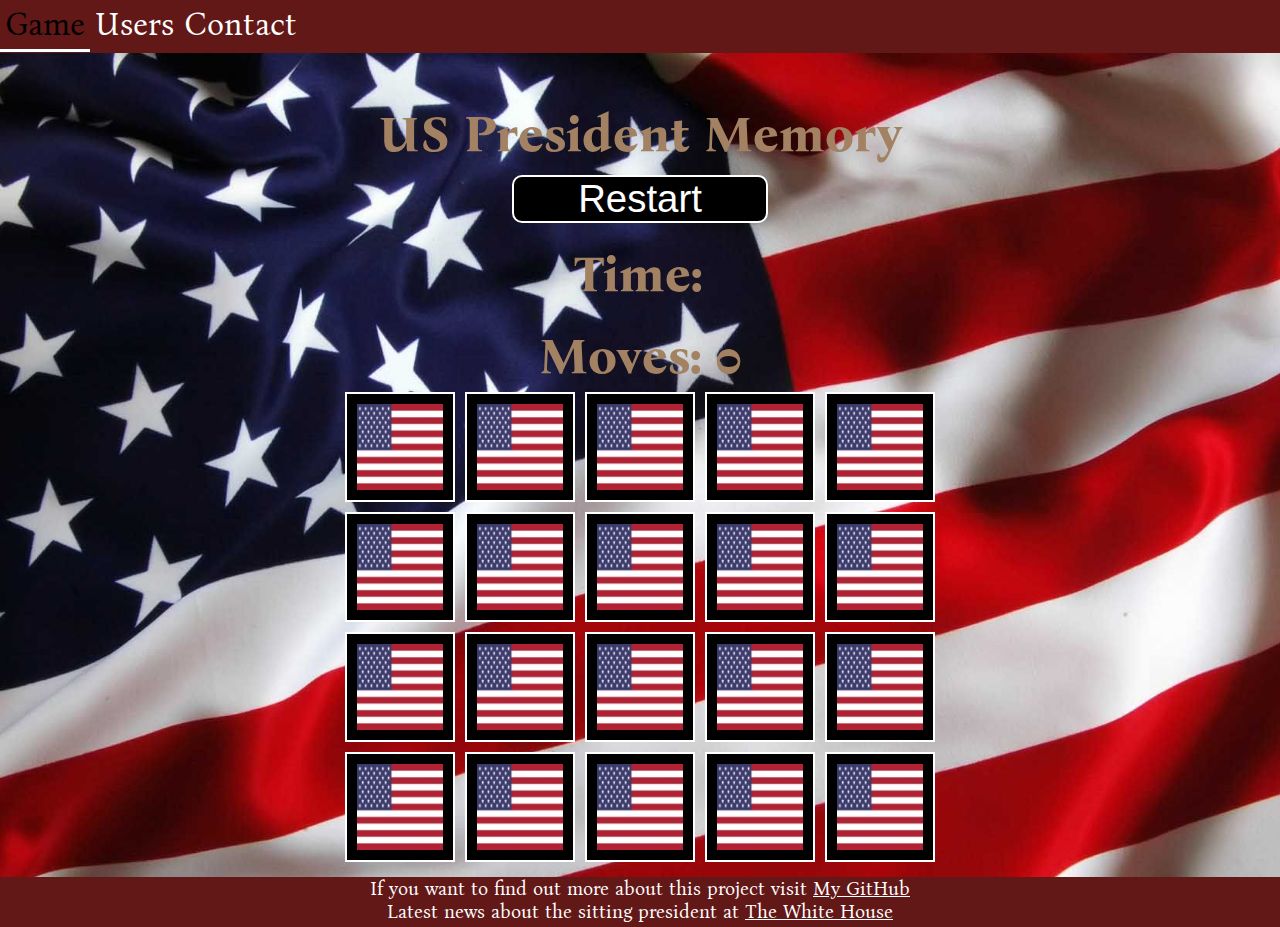
<file: index.html>
<!DOCTYPE html>
<html lang="en">

<head>
    <meta charset="UTF-8">
    <meta http-equiv="X-UA-Compatible" content="IE=edge">
    <meta name="viewport" content="width=device-width, initial-scale=1.0">
    <meta name="description" content="US President memory game">
    <meta name="keywords" content="US, President, United States, Memory, Game">
    <!-- Favicon links -->
    <link rel="icon" href="assets/images/favicon-16x16.png" type="image/x-icon">
    <!-- Custom CSS -->
    <link rel="stylesheet" href="assets/CSS/style.css">
    <title>US Presidents</title>
</head>

<body>
    <header>
        <!-- Navigation bar -->
        <nav>
            <a id="game-nav" href="index.html">Game</a>
            <a href="users.html">Users</a>
            <a href="contact.html">Contact</a>
        </nav>
    </header>

    <!-- H1 Header -->
    <h1 class="center-headers">US President Memory</h1>
    <!-- Restart game button -->
    <button class="center-headers reset-button" onclick="resetGame()">Restart</button>
    <!-- Time expired in game -->
    <h2>Time:<span id="time-expired"></span></h2>
    <!-- Moves made in game -->
    <h2>Moves: 0<span id="moves-made"></span></h2>

    <!-- Congratulations modal, pops up when game is won -->
    <div id="myModal" class="modal">
        <div class="modal-content">
            <h3 id="modal-header">Congratulations! You won the game!</h3>
            <h4 class="modal-time-moves">Time:<span id="yourTime"></span></h4>
            <h4 class="modal-time-moves">Moves: <span id="yourMoves"></span></h4>
            <p>Want to play again?</p>
            <button class="center-headers reset-button" onclick="closeModal()">Close</button>
        </div>
    </div>

    <!-- Game area -->
    <section class="grid">
        <!-- Game card -->
        <div class="card" data-name="George Washington">
            <!-- Front and back of game card-->
            <img class="front-card" src="assets/images/george_washington.jpg" alt="Picture of George Washington">
            <img class="back-card" src="assets/images/american_flag.jpg" alt="Picture of the American flag">
        </div>
        <!-- Game card -->
        <div class="card" data-name="George Washington">
            <!-- Front and back of game card-->
            <img class="front-card" src="assets/images/george_washington.jpg" alt="Picture of George Washington">
            <img class="back-card" src="assets/images/american_flag.jpg" alt="Picture of the American flag">
        </div>
        <!-- Game card -->
        <div class="card" data-name="Donald Trump">
            <!-- Front and back of game card-->
            <img class="front-card" src="assets/images/donald_trump.jpg" alt="Picture of Donald Trump">
            <img class="back-card" src="assets/images/american_flag.jpg" alt="Picture of the American flag">
        </div>
        <!-- Game card -->
        <div class="card" data-name="Donald Trump">
            <!-- Front and back of game card-->
            <img class="front-card" src="assets/images/donald_trump.jpg" alt="Picture of Donald Trump">
            <img class="back-card" src="assets/images/american_flag.jpg" alt="Picture of the American flag">
        </div>
        <!-- Game card -->
        <div class="card" data-name="Abraham Lincoln">
            <!-- Front and back of game card-->
            <img class="front-card" src="assets/images/abraham_lincoln.jpg" alt="Picture of Abraham Lincoln">
            <img class="back-card" src="assets/images/american_flag.jpg" alt="Picture of the American flag">
        </div>
        <!-- Game card -->
        <div class="card" data-name="Abraham Lincoln">
            <!-- Front and back of game card-->
            <img class="front-card" src="assets/images/abraham_lincoln.jpg" alt="Picture of Abraham Lincoln">
            <img class="back-card" src="assets/images/american_flag.jpg" alt="Picture of the American flag">
        </div>
        <!-- Game card -->
        <div class="card" data-name="Barack Obama">
            <!-- Front and back of game card-->
            <img class="front-card" src="assets/images/barack_obama.jpg" alt="Picture of Barack Obama">
            <img class="back-card" src="assets/images/american_flag.jpg" alt="Picture of the American flag">
        </div>
        <!-- Game card -->
        <div class="card" data-name="Barack Obama">
            <!-- Front and back of game card-->
            <img class="front-card" src="assets/images/barack_obama.jpg" alt="Picture of Barack Obama">
            <img class="back-card" src="assets/images/american_flag.jpg" alt="Picture of the American flag">
        </div>
        <!-- Game card -->
        <div class="card" data-name="Franklin D. Roosevelt">
            <!-- Front and back of game card-->
            <img class="front-card" src="assets/images/franklin_d_roosevelt.jpg"
                alt="Picture of Franklin D. Roosevelt">
            <img class="back-card" src="assets/images/american_flag.jpg" alt="Picture of the American flag">
        </div>
        <!-- Game card -->
        <div class="card" data-name="Franklin D. Roosevelt">
            <!-- Front and back of game card-->
            <img class="front-card" src="assets/images/franklin_d_roosevelt.jpg"
                alt="Picture of Franklin D. Roosevelt">
            <img class="back-card" src="assets/images/american_flag.jpg" alt="Picture of the American flag">
        </div>
        <!-- Game card -->
        <div class="card" data-name="George W. Bush">
            <!-- Front and back of game card-->
            <img class="front-card" src="assets/images/george_w_bush.jpg" alt="Picture of George W. Bush">
            <img class="back-card" src="assets/images/american_flag.jpg" alt="Picture of the American flag">
        </div>
        <!-- Game card -->
        <div class="card" data-name="George W. Bush">
            <!-- Front and back of game card-->
            <img class="front-card" src="assets/images/george_w_bush.jpg" alt="Picture of George W. Bush">
            <img class="back-card" src="assets/images/american_flag.jpg" alt="Picture of the American flag">
        </div>
        <!-- Game card -->
        <div class="card" data-name="John F. Kennedy">
            <!-- Front and back of game card-->
            <img class="front-card" src="assets/images/john_f_kennedy.jpg" alt="Picture of John F. Kennedy">
            <img class="back-card" src="assets/images/american_flag.jpg" alt="Picture of the American flag">
        </div>
        <!-- Game card -->
        <div class="card" data-name="John F. Kennedy">
            <!-- Front and back of game card-->
            <img class="front-card" src="assets/images/john_f_kennedy.jpg" alt="Picture of John F. Kennedy">
            <img class="back-card" src="assets/images/american_flag.jpg" alt="Picture of the American flag">
        </div>
        <!-- Game card -->
        <div class="card" data-name="Richard Nixon">
            <!-- Front and back of game card-->
            <img class="front-card" src="assets/images/richard_nixon.jpg" alt="Picture of Richard Nixon">
            <img class="back-card" src="assets/images/american_flag.jpg" alt="Picture of the American flag">
        </div>
        <!-- Game card -->
        <div class="card" data-name="Richard Nixon">
            <!-- Front and back of game card-->
            <img class="front-card" src="assets/images/richard_nixon.jpg" alt="Picture of Richard Nixon">
            <img class="back-card" src="assets/images/american_flag.jpg" alt="Picture of the American flag">
        </div>
        <!-- Game card -->
        <div class="card" data-name="Thomas Jefferson">
            <!-- Front and back of game card-->
            <img class="front-card" src="assets/images/thomas_jefferson.jpg" alt="Picture of Thomas Jefferson">
            <img class="back-card" src="assets/images/american_flag.jpg" alt="Picture of the American flag">
        </div>
        <!-- Game card -->
        <div class="card" data-name="Thomas Jefferson">
            <!-- Front and back of game card-->
            <img class="front-card" src="assets/images/thomas_jefferson.jpg" alt="Picture of Thomas Jefferson">
            <img class="back-card" src="assets/images/american_flag.jpg" alt="Picture of the American flag">
        </div>
        <!-- Game card -->
        <div class="card" data-name="Joe Biden">
            <!-- Front and back of game card-->
            <img class="front-card" src="assets/images/joe_biden.jpg" alt="Picture of Joe Biden">
            <img class="back-card" src="assets/images/american_flag.jpg" alt="Picture of the American flag">
        </div>
        <!-- Game card -->
        <div class="card" data-name="Joe Biden">
            <!-- Front and back of game card-->
            <img class="front-card" src="assets/images/joe_biden.jpg" alt="Picture of Joe Biden">
            <img class="back-card" src="assets/images/american_flag.jpg" alt="Picture of the American flag">
        </div>
    </section>

    <!-- Footer -->
    <footer>
        <div id="footer-container">
            <ol>
                <li class="inner-footer-content">If you want to find out more about this project visit <a
                        href="https://github.com/Charlie9009/CI_PP2_UPM" target="_blank" rel="noopener" aria-label="Go to my Github project page">My
                        GitHub</a>
                </li>
                <li class="inner-footer-content">Latest news about the sitting president at <a
                        href="https://www.whitehouse.gov/" target="_blank" rel="noopener" aria-label="Go to the White House page">The White House</a>
                </li>
            </ol>
        </div>
    </footer>

    <!-- Game Javascript -->
    <script src="assets/js/game.js"></script>
</body>

</html>
</file>
<file: assets/CSS/style.css>
@import url('https://fonts.googleapis.com/css2?family=Bona+Nova&display=swap');

/** Overall styling **/
* {
    box-sizing: border-box;
    padding: 0;
    margin: 0;
}

body, html {
    background: url("../images/flag.jpg") no-repeat;
    background-size: cover;
    color: white;
    width: 100vw;
    height: 100vh;
    display: inline-table;
    position: relative;
    font-family: 'Bona Nova', sans-serif;
}

/** Nav styling **/
nav {
    overflow: hidden;
    background-color: rgb(99, 24, 24);
}

nav > a {
    float: left;
    padding: 5px;
    font-size: 200%;
    text-decoration: none;
    color: white;
}

nav > a:hover {
    color: black;
}

/** Extra styling for nav bar when on Game page **/
#game-nav {
    border-bottom: 3px solid white;
    margin-bottom: 1px;
}

/** Extra styling for nav bar when on api page **/
#users-nav {
    border-bottom: 3px solid white;
    margin-bottom: 1px;
}

/** Extra styling for nav bar when on contact page **/
#contact-nav {
    border-bottom: 3px solid white;
    margin-bottom: 1px;
}

/** Header styling **/
.center-headers {
    text-align: center;
}

h1 {
    margin-top: 50px;
    color: #a38163;
    align-content: center;
    font-size: 4vw;
}

h2 {
    text-align: center;
    align-content: center;
    margin: 20px auto;
    color: #a38163;
    font-size: 4vw;
}

/** Button for restarting game **/
button {
    border: 2px solid white;
    border-radius: 10px;
    width: 20%;
    height: 5%;
    display: flex;
    flex-wrap: wrap;
    justify-content: center;
    align-content: center;
    margin: 10px auto;
    background-color: black;
    color: white;
    font-size: 3vw;
}

button:hover {
    background-color: white;
    color: black;
}

/** time expired heading **/
#time-expired {
    width: 100%;
    letter-spacing: 10px;
    margin-left: 5px;
}

/** moves made heading **/
#moves-made {
    width: 100%;
}

/** Modal Win screen **/
.modal {
    display: none;
}

.show-modal {
    background-color: rgb(99, 24, 24);
    opacity: 0.9;
    width: 60%;
    height: 200px;
    margin: -100px auto -100px auto;
    text-align: center;
    display: block;
    z-index: 1;
    position: relative;
}

#modal-header {
    font-size: 180%;
}

.modal-time-moves {
    font-size: 150%;
    margin: 5px auto;
    letter-spacing: 5px;
}

/** Container for the game area **/
.grid {
    display: flex;
    flex-wrap: wrap;
    height: 600px;
    width: 600px;
    margin: -80px auto 0;
    align-content: center;
    justify-content: center;
    z-index: 0;
}

/** All game cards **/
.card {
    width: calc(20% - 10px);
    height: calc(20% - 10px);
    margin: 5px;
    position: relative;
    border: 2px solid white;
    background-color: black;
    transform-style: preserve-3d;
}

/** Rotate game card **/
.card.open {
    transform: rotateY(180deg);
}

/** Back and front side of game cards **/
.front-card, .back-card {
    position: absolute;
    width: 100%;
    height: 100%;
    border-radius: 5px;
    padding: 10px;
    backface-visibility: hidden;
}

/** Rotate game card to see the images **/
.front-card {
    transform: rotateY(180deg);
}

/** Users page, Styling for fetched content **/ 
#fetch {
    display: flex;
    flex-wrap: wrap;
}

#inner-fetch-user {
    flex: 33%;
    margin-top: 50px;
    text-align: center;
    font-size: 125%;
    color: white;
}

#fetch-text-area {
    background-color: rgb(68, 33, 30);
    height: 40%;
    width: 90%;
    margin: 0 auto;
    opacity: 0.9;
    flex: 33%;
}

/* Contact page, Modal validation for form */
.form-modal {
    display: none;
}

/* Modal for name validation */
.form-modal-show-name {
    background-color: rgb(99, 24, 24);
    height: 20%;
    width: 40%;
    z-index: 1;
    position: fixed;
    left: 50%;
    top: 50%;
    transform: translate(-50%, -50%);
    opacity: 0.9;
    display: block;
}

/* Modal for email validation */
.form-modal-show-email {
    background-color: rgb(99, 24, 24);
    height: 20%;
    width: 40%;
    z-index: 1;
    position: fixed;
    left: 50%;
    top: 50%;
    transform: translate(-50%, -50%);
    opacity: 0.9;
    display: block;
}

/* Modal for success validation */
.form-modal-show-send {
    background-color: rgb(99, 24, 24);
    height: 20%;
    width: 40%;
    z-index: 1;
    position: fixed;
    left: 50%;
    top: 50%;
    transform: translate(-50%, -50%);
    opacity: 0.9;
    display: block;
}

/* Inner content of modals */
.inner-form-modal {
    text-align: center;
    font-size: 120%;
}

.font-awesome {
    font-size: 200%;
}

/** Form **/
#container-form {
    flex-wrap: wrap;
    display: flex;
    height: 500px;
    width: 600px;
    justify-content: center;
    border: 2px solid white;
    margin: 50px auto;
    background-color: rgb(68, 33, 30);
    opacity: 0.9;
}

form {
    position: relative;
}

#form-header {
    font-size: 150%;
    margin-top: 20px;
    color: white;
}

.center-label {
    text-align: center;
    margin: 40px auto 0;
    justify-content: center;
    text-align: center;
    display: flex;
    font-size: 150%;
}

/** Name and email in the form **/
.name-email {
    width: 100%;
    height: 10%;
    text-align: center;
    font-size: 100%;
    border-radius: 10px;
    position: relative;
}

/** Submit button in the form **/
#submit {
    margin: 40px auto;
    width: 30%;
    height: 10%;
    border-radius: 10px;
    position: relative;
    display: block;
}

#submit:hover {
    background-color: black;
    color: white;
}

/** 404 page styling **/
#not-found-page-div {
    display: flex;
    flex-wrap: wrap;
    align-content: center;
    justify-content: center;
    margin-top: 100px;
    text-align: center;
    background-color: rgb(68, 33, 30);
}

#not-found-page-div > h1 {
    font-size: 4vw;
    color: white;
}

/** Home page button on 404 page **/
#not-found-page-div > h1 > a {
    color: white;
}

#not-found-page-div > h1 > a:hover {
    color: black;
}

/** Footer **/
#footer-container {
    background-color: rgb(99, 24, 24);
    color: white;
    width: 100%;
    height: 50px;
    bottom: 0;
    position: absolute;
    display: flex;
    text-align: center;
    justify-content: center;
    margin-top: 50px;
}

.inner-footer-content {
    list-style-type: none;
    font-size: 120%;
}

/** Footer links **/
.inner-footer-content > a {
    color: white;
}

.inner-footer-content > a:hover {
    color: black;
    border-bottom: 1px solid black;
    text-decoration: none;
}

/** For screens smaller than 900px **/
@media screen and (max-width: 900px) {
    /** Modal content **/
    #modal-header {
        font-size: 150%;
    }

    .modal-time-moves {
        font-size: 130%;
    }
}

/** For screens smaller than 650px **/
@media screen and (max-width: 650px) {
    /** h1 header **/
    h1 {
        margin-top: 20px;
    }

    /** Modal content **/    
    .show-modal {
        width: 90%;
    }

    /** Game container **/
    .grid {
        height: 500px;
        width: 100vw;
        margin-top: -70px;
    }

    /* Modal for name validation */
    .form-modal-show-name {
        height: 20%;
        width: 60%;
    }

    /* Modal for email validation */
    .form-modal-show-email {
        height: 20%;
        width: 60%;
    }

    /* Modal for success validation */
    .form-modal-show-send {
        height: 20%;
        width: 60%;
    }

    /* Inner content of modals */
    .inner-form-modal {
        font-size: 130%;
    }

    /** Form **/
    #container-form {
        height: 400px;
        width: 500px;
    }

    #submit {
        margin: 20px auto;
    }

    /** API fetch page **/
    #fetch {
        margin: 20px auto;
    }

    #inner-fetch-user {
        flex: 50%;
        margin-top: 0;
    }

    #fetch-text-area {
        margin-bottom: 35px;
        height: 30%;
    }

    /** Footer **/
    footer {
        margin-top: 60px;
    }

    .inner-footer-content {
        font-size: 100%;
    }
}

/** For screens smaller than 500px **/
@media screen and (max-width: 500px) {
    /** Nav **/
    nav > a {
        padding: 5px;
        font-size: 125%;
    }

    /** Header styling **/
    h1 {
        margin-top: 20px;
        font-size: 100%;
    }

    h2 {
        font-size: 90%;
    }

    /** Button for restarting game **/
    button {
        font-size: 80%;
    }

    /** Modal content **/
    #modal-header {
        font-size: 130%;
    }

    .modal-time-moves {
        font-size: 110%;
    }

    /** Game container **/
    .grid {
        flex-direction: column;
        height: 400px;
        margin-top: -20px;
    }

    #inner-fetch-user {
        flex: 100%;
    }

    #fetch-text-area {
        margin-bottom: 35px;
        height: 30%;
        width: 100%;
    }

    /* Modal for name validation */
    .form-modal-show-name {
        height: 30%;
        width: 90%;
    }

    /* Modal for email validation */
    .form-modal-show-email {
        height: 30%;
        width: 90%;
    }

    /* Modal for success validation */
    .form-modal-show-send {
        height: 30%;
        width: 90%;
    }
    /** Form **/
    #container-form {
        height: 400px;
        width: 400px;
    }

    /** 404 page styling **/
    #not-found-page-div > h1 {
        font-size: 150%;
    }

    .inner-footer-content {
        font-size: 80%;
    }
}

/** For screens smaller than 400px **/

@media screen and (max-width: 400px) {
    /** Game container **/
    .grid {
        height: 350px;
    }

    /** Form **/
    #container-form {
        height: 400px;
        width: 100vw;
    }

    .inner-footer-content {
        font-size: 60%;
    }
}
</file>
